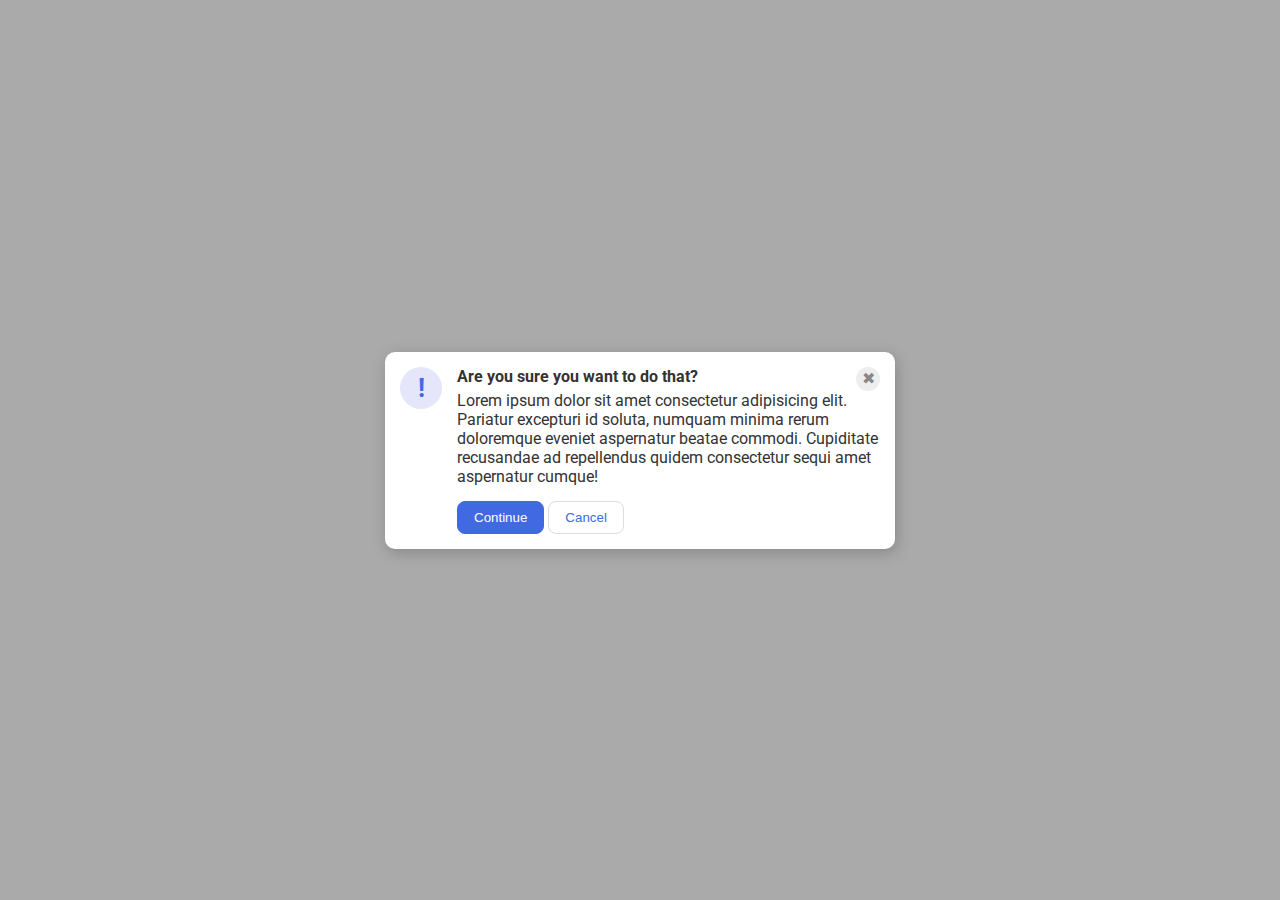
<file: flex/05-flex-modal/index.html>
<!DOCTYPE html>
<html lang="en">
  <head>
    <meta charset="UTF-8">
    <meta http-equiv="X-UA-Compatible" content="IE=edge">
    <meta name="viewport" content="width=device-width, initial-scale=1.0">
    <link rel="stylesheet" href="style.css">
    <title>Modal</title>
  </head>
  <body>
    <div class="modal">
      
      <div>
        <div class="icon">!</div>
      </div>

      <div>
        <div class="header">Are you sure you want to do that?
          <div class="close-button">✖</div>

        </div>
       
        <div class="text">Lorem ipsum dolor sit amet consectetur adipisicing elit. Pariatur excepturi id soluta, numquam minima rerum doloremque eveniet aspernatur beatae commodi. Cupiditate recusandae ad repellendus quidem consectetur sequi amet aspernatur cumque!
          
         
        </div>

        <div>
          <button class="continue">Continue</button>
          <button class="cancel">Cancel</button>
        </div>

        
      </div>

    </div>
  </body>
</html>
</file>
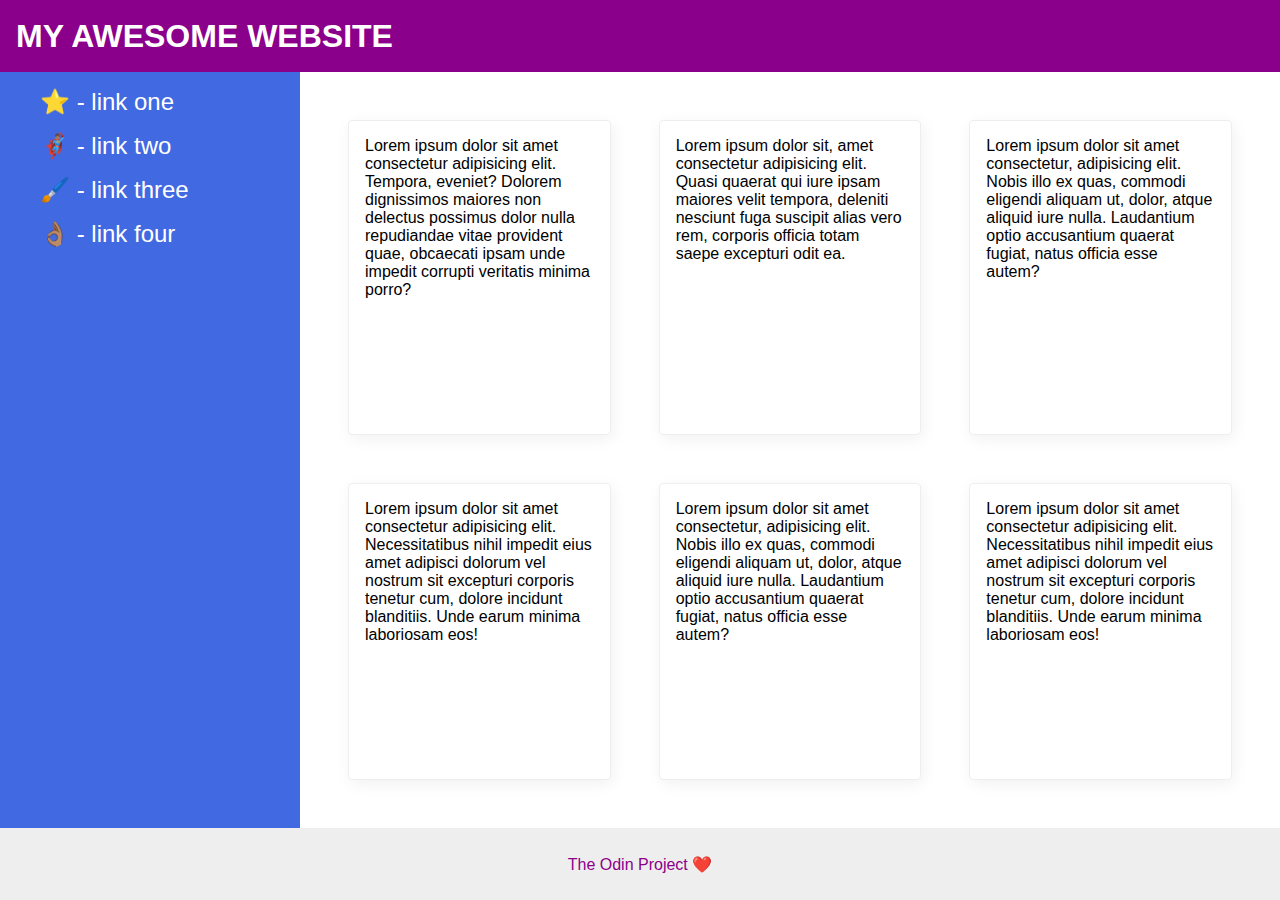
<file: flex/07-flex-layout-2/index.html>
<!DOCTYPE html>
<html lang="en">
  <head>
    <meta charset="UTF-8">
    <meta http-equiv="X-UA-Compatible" content="IE=edge">
    <meta name="viewport" content="width=device-width, initial-scale=1.0">
    <title>The Holy Grail</title>
    <link rel="stylesheet" href="style.css">
  </head>
  <body>
    
    <div class="header">
      MY AWESOME WEBSITE
    </div>
    
    <div class="midsection">
      <div class="sidebar">
        <ul>
          <li><a href="#">⭐ - link one</a></li>
          <li><a href="#">🦸🏽‍♂️ - link two</a></li>
          <li><a href="#">🖌️ - link three</a></li>
          <li><a href="#">👌🏽 - link four</a></li>
        </ul>
      </div>


      <div class="cards">  
        <div class="card">Lorem ipsum dolor sit amet consectetur adipisicing elit. Tempora, eveniet? Dolorem dignissimos maiores non delectus possimus dolor nulla repudiandae vitae provident quae, obcaecati ipsam unde impedit corrupti veritatis minima porro?</div>
        <div class="card">Lorem ipsum dolor sit, amet consectetur adipisicing elit. Quasi quaerat qui iure ipsam maiores velit tempora, deleniti nesciunt fuga suscipit alias vero rem, corporis officia totam saepe excepturi odit ea.</div>
        <div class="card">Lorem ipsum dolor sit amet consectetur, adipisicing elit. Nobis illo ex quas, commodi eligendi aliquam ut, dolor, atque aliquid iure nulla. Laudantium optio accusantium quaerat fugiat, natus officia esse autem?</div>
        <div class="card">Lorem ipsum dolor sit amet consectetur adipisicing elit. Necessitatibus nihil impedit eius amet adipisci dolorum vel nostrum sit excepturi corporis tenetur cum, dolore incidunt blanditiis. Unde earum minima laboriosam eos!</div>
        <div class="card">Lorem ipsum dolor sit amet consectetur, adipisicing elit. Nobis illo ex quas, commodi eligendi aliquam ut, dolor, atque aliquid iure nulla. Laudantium optio accusantium quaerat fugiat, natus officia esse autem?</div>
        <div class="card">Lorem ipsum dolor sit amet consectetur adipisicing elit. Necessitatibus nihil impedit eius amet adipisci dolorum vel nostrum sit excepturi corporis tenetur cum, dolore incidunt blanditiis. Unde earum minima laboriosam eos!</div>
      </div>

    </div> 

    <div class="footer">
      The Odin Project ❤️
    </div>


  </body>
</html>
</file>
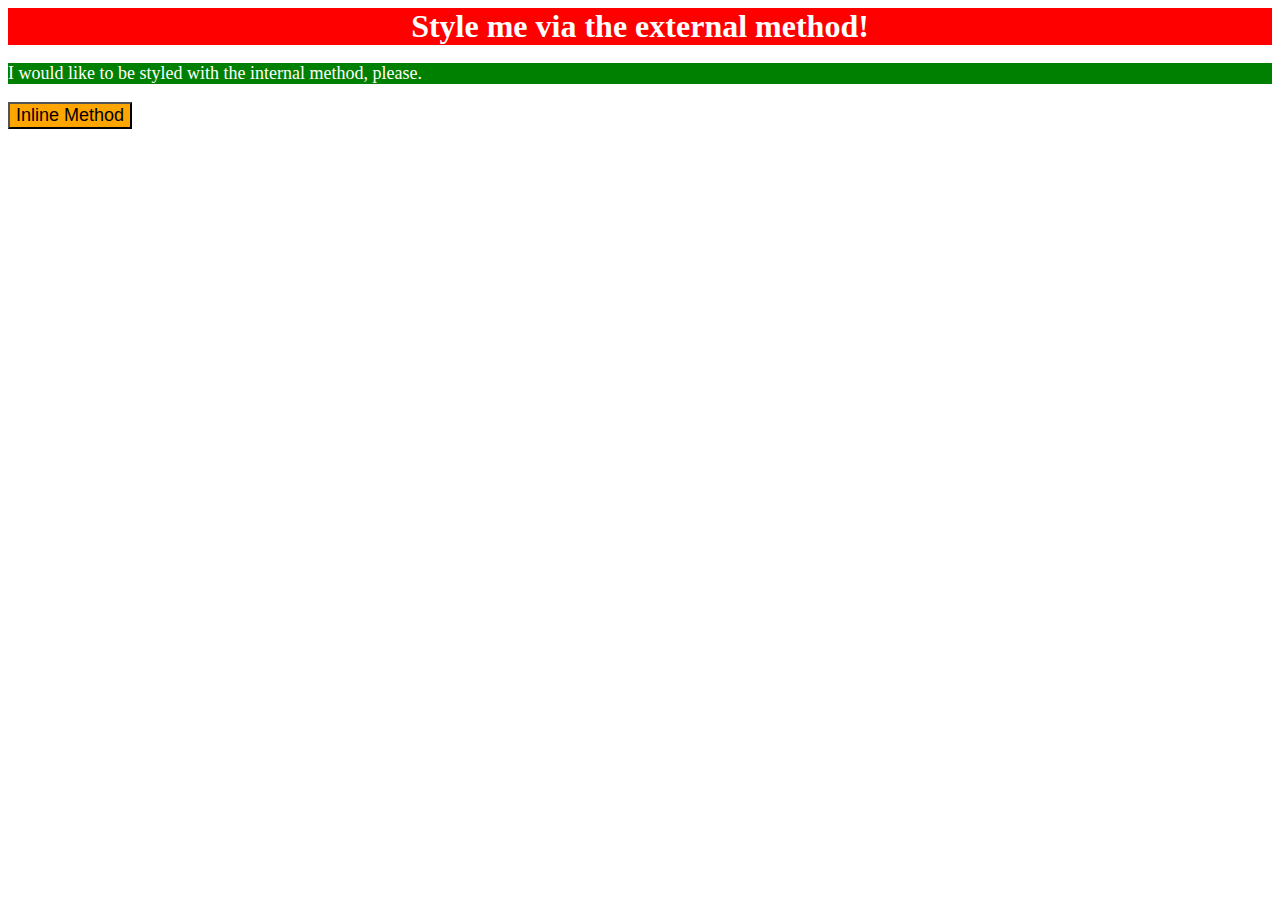
<file: foundations/01-css-methods/index.html>
<!DOCTYPE html>
<html lang="en">
  <head>
    <meta charset="UTF-8">
    <link rel="stylesheet" href="styles.css">
    <meta http-equiv="X-UA-Compatible" content="IE=edge">
    <meta name="viewport" content="width=device-width, initial-scale=1.0">
    <style>
      p {
        background-color: green;
        color: white;
        font-size: 18px;
      }
    </style>
    <title>Methods for Adding CSS</title>
  </head>
  <body>
    <div>Style me via the external method!</div>
    <p>I would like to be styled with the internal method, please.</p>
    <button style="background-color: orange; font-size: 18px;">Inline Method</button>
  </body>
</html>
</file>
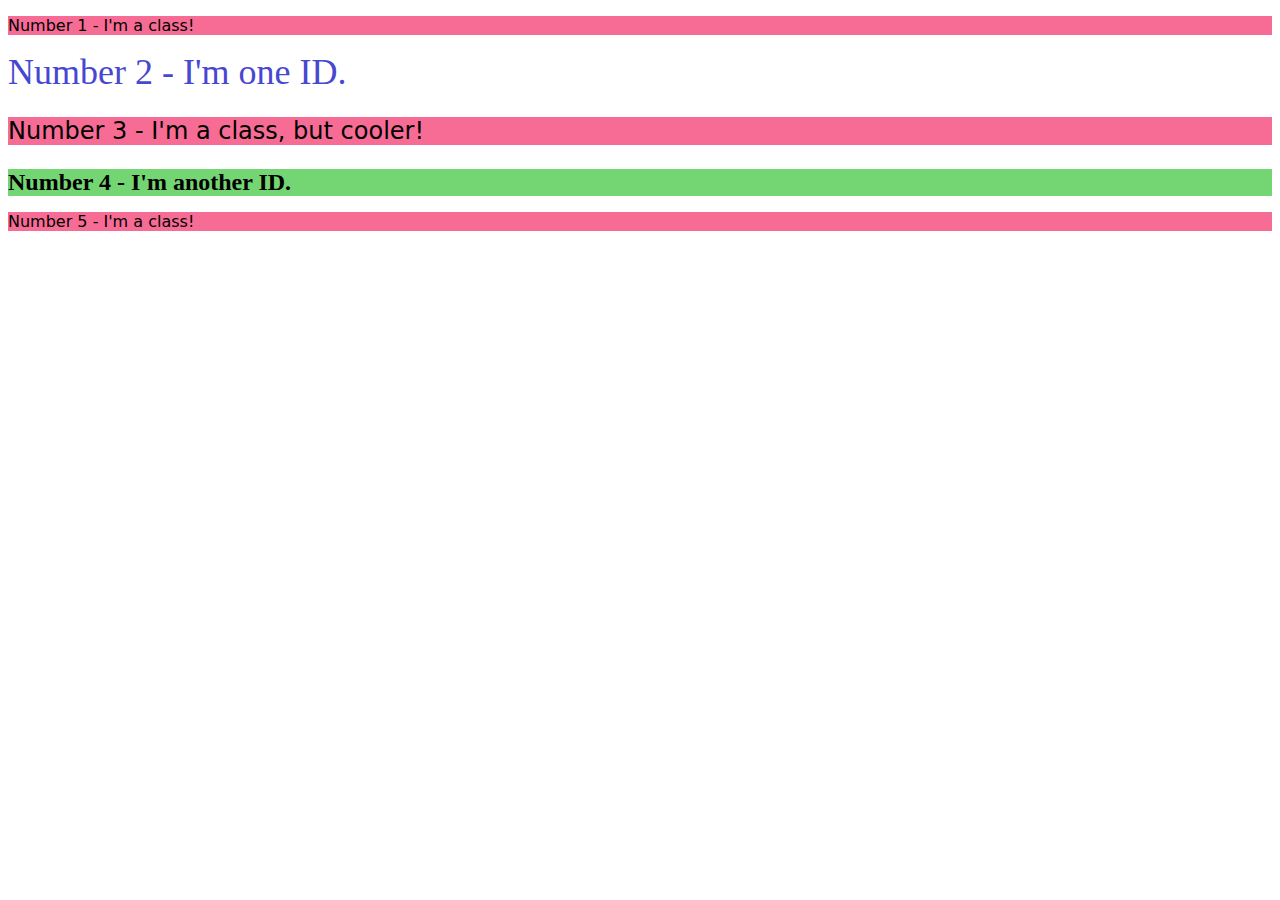
<file: foundations/02-class-id-selectors/index.html>
<!DOCTYPE html>
<html lang="en">
  <head>
    <meta charset="UTF-8">
    <meta http-equiv="X-UA-Compatible" content="IE=edge">
    <meta name="viewport" content="width=device-width, initial-scale=1.0">
    <title>Class and ID Selectors</title>
    <link rel="stylesheet" href="style.css">
  </head>
  <body>
    <p class="oddnumelem">Number 1 - I'm a class!</p>
    <div id="secondelem">Number 2 - I'm one ID.</div>
    <p class="oddnumelem coolerone">Number 3 - I'm a class, but cooler!</p>
    <div id="numbrfour">Number 4 - I'm another ID.</div>
    <p class="oddnumelem">Number 5 - I'm a class!</p>
  </body>
</html>
</file>
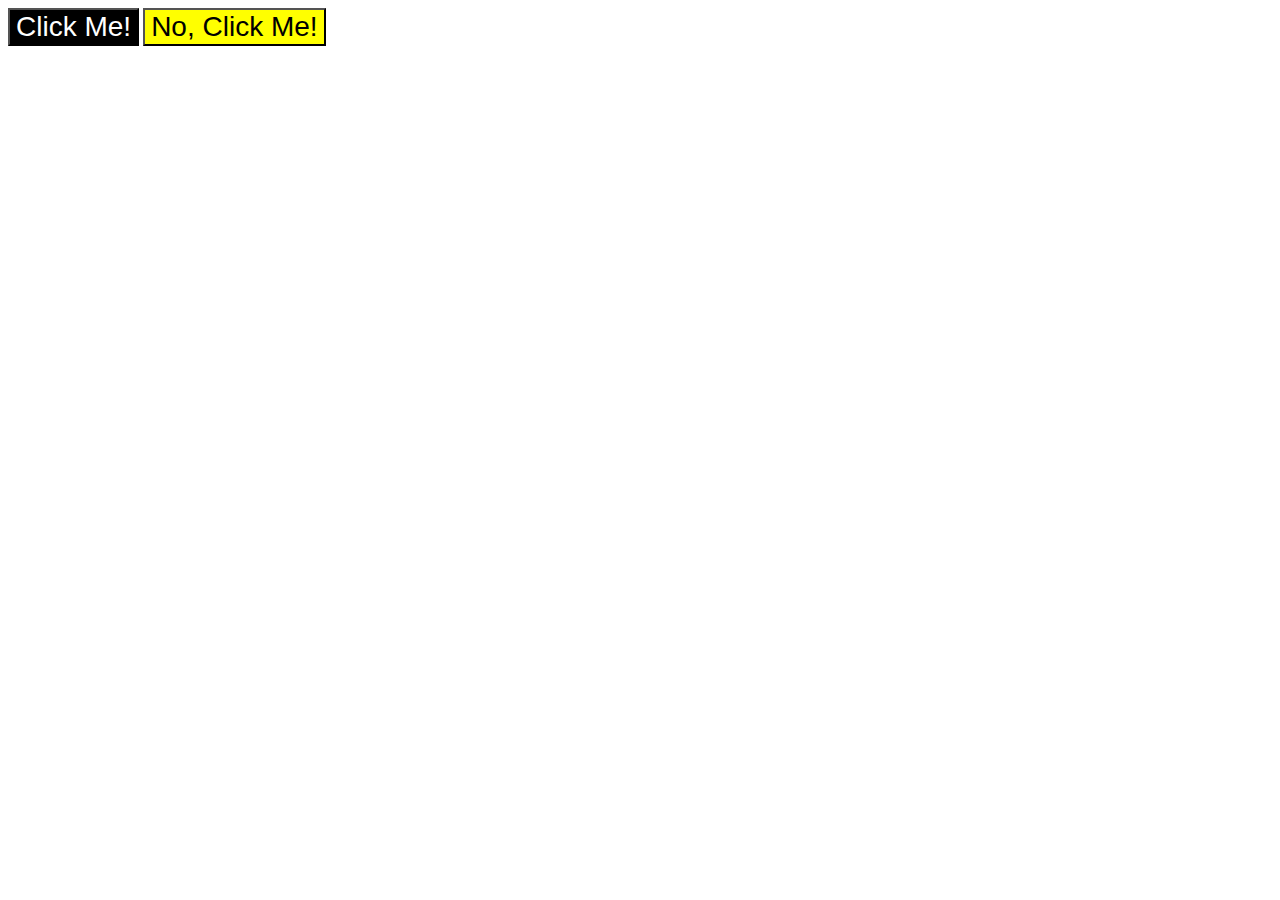
<file: foundations/03-grouping-selectors/index.html>
<!DOCTYPE html>
<html lang="en">
  <head>
    <meta charset="UTF-8">
    <meta http-equiv="X-UA-Compatible" content="IE=edge">
    <meta name="viewport" content="width=device-width, initial-scale=1.0">
    <title>Grouping Selectors</title>
    <link rel="stylesheet" href="style.css">
  </head>
  <body>
    <button class="button1">Click Me!</button>
    <button class="button2">No, Click Me!</button>
  </body>
</html>
</file>
<file: flex/05-flex-modal/style.css>
@import url('https://fonts.googleapis.com/css2?family=Roboto:wght@400;700&display=swap');



html, body {
  height: 100%;
}

body {
  font-family: Roboto, sans-serif;
  margin: 0;
  background: #aaa;
  color: #333;
  /* I'll give you this one for free lol */
  display: flex;
  align-items: center;
  justify-content: center;
}

.modal {
  background: white;
  width: 480px;
  border-radius: 10px;
  box-shadow: 2px 4px 16px rgba(0,0,0,.2);
}
/*solution*/

.modal {
  display: flex;
  padding: 15px;
  gap:15px;
  margin:15px;

}

/*solution*/

.icon {
  color: royalblue;
  font-size: 26px;
  font-weight: 700;
  background: lavender;
  width: 42px;
  height: 42px;
  border-radius: 50%;
  display: flex;
  align-items: center;
  justify-content: center;
}

.close-button {
  background: #eee;
  border-radius: 50%;
  color: #888;
  font-weight: 400;
  font-size: 16px;
  height: 24px;
  width: 24px;
  display: flex;
  align-items: center;
  justify-content: center;
  
}

button {
  padding: 8px 16px;
  border-radius: 8px;
}

button.continue {
  background: royalblue;
  border: 1px solid royalblue;
  color: white;
}

button.cancel {
  background: white;
  border: 1px solid #ddd;
  color: royalblue;
}

/*solution*/

.header {
  font-weight: bold;
  display: flex;
  justify-content: space-between;
  
}

.text {
margin-bottom: 15px;
}
</file>
<file: flex/07-flex-layout-2/style.css>
body {
  font-family: -apple-system, BlinkMacSystemFont, 'Segoe UI', Roboto, Oxygen, Ubuntu, Cantarell, 'Open Sans', 'Helvetica Neue', sans-serif;
  margin: 0;
  min-height: 100vh;
  display: flex;
  flex-direction: column;
  justify-content: space-between;
}

.header {
  height: 72px;
  background: darkmagenta;
  color: white;
  font-weight: 900;
  text-align: left;
  padding: 0 16px;
  font-size: 32px;
  display: flex;
  align-items: center;
  
}

.footer {
  height: 72px;
  background: #eee;
  color: darkmagenta;
  display: flex;
  justify-content: center;
  align-items: center;
  padding: 0 16px;

}

.sidebar {
  width: 300px;
  background: royalblue;
  flex: 0 0 auto;
  text-decoration: none;
}

.card {
  border: 1px solid #eee;
  box-shadow: 2px 4px 16px rgba(0,0,0,.06);
  border-radius: 4px;
  flex: 1 0 200px;
  padding: 16px;
  margin: 16px;
  width: 300px;
}

.midsection {
  display: flex;
  flex: auto;
}

.cards {
  display: flex;
  flex-wrap: wrap;
  padding: 32px;
  gap: 16px;
}

li {
  font-size: 24px;
  
  list-style: none;
  margin-bottom: 16px;
  
}

a {
  text-decoration: none;
  color: white;
}
</file>
<file: foundations/01-css-methods/styles.css>
div {
  background-color: red;
  color: white;
  font-size: 32px;
  text-align: center;
  font-weight: bold;
}
</file>
<file: foundations/02-class-id-selectors/style.css>
.oddnumelem {
  background-color: rgb(247, 108, 149);
  font-family: "Verdana", "DejaVu Sans", "Sans-serif";
}

.oddnumelem.coolerone {
  font-size: 24px;
}

#secondelem {
  color: rgb(71, 71, 209);
  font-size: 36px;
}

#numbrfour {
  background-color: rgb(115, 214, 115);
  font-size: 24px;
  font-weight: bold;
}
</file>
<file: foundations/03-grouping-selectors/style.css>
.button1,
.button2 {
  font-size: 28px;
  font-family: 'Helvetica', 'Times New Roman', sans-serif;
}

.button1 {
  background-color: black;
  color: white;
}

.button2 {
  background-color: yellow;
}
</file>
